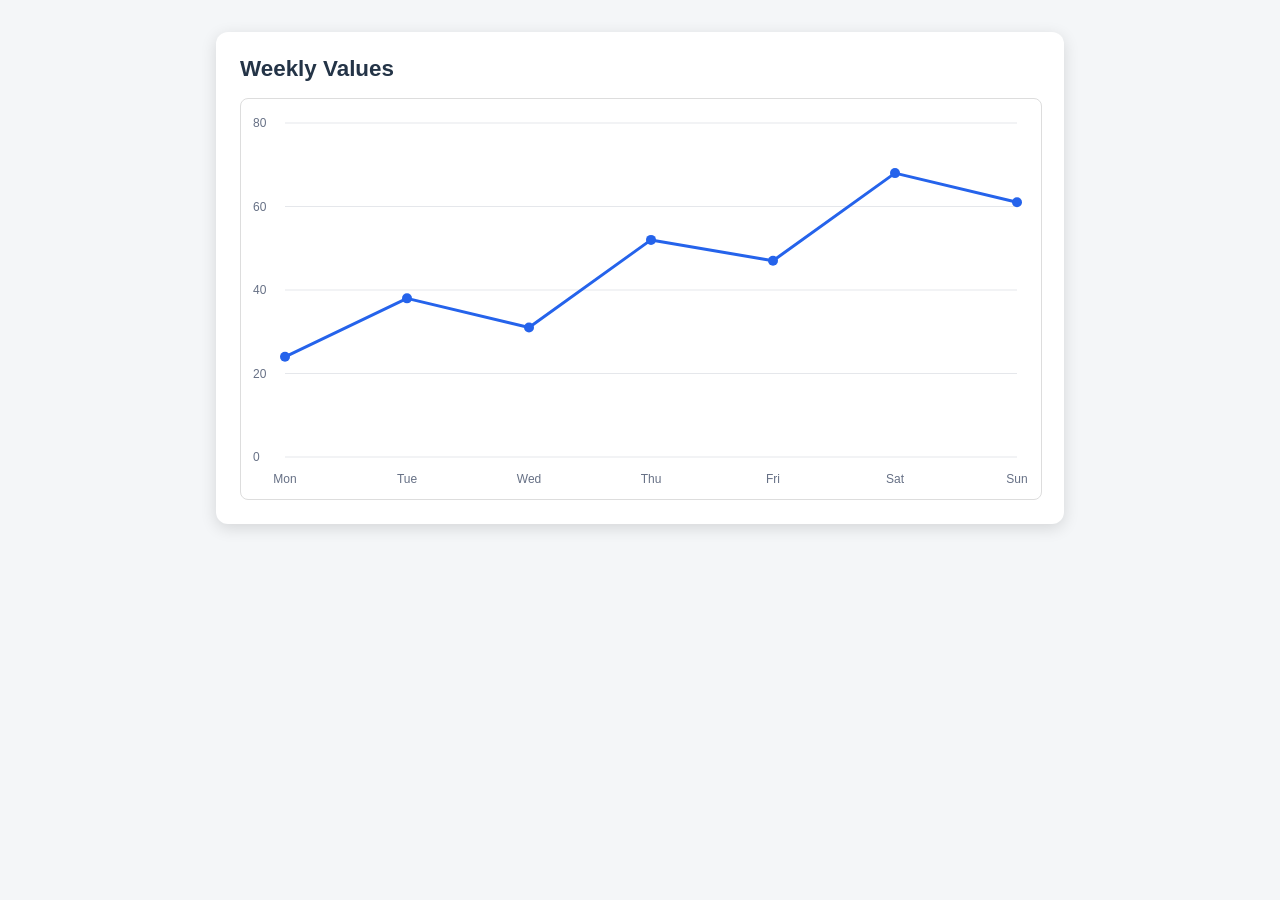
<file: Software/display.html>
<!DOCTYPE html>
<html lang="en">
<head>
	<meta charset="UTF-8">
	<meta name="viewport" content="width=device-width, initial-scale=1.0">
	<title>Simple Graph Display</title>
	<link rel="stylesheet" href="display.css">
</head>
<body>
	<section class="graph-card">
		<h1>Weekly Values</h1>
		<canvas id="graph" aria-label="Line graph of weekly values"></canvas>
	</section>
	<script>
		const canvas = document.getElementById('graph');
		const ctx = canvas.getContext('2d');
		const labels = ['Mon', 'Tue', 'Wed', 'Thu', 'Fri', 'Sat', 'Sun'];
		const values = [24, 38, 31, 52, 47, 68, 61];

		function drawGraph() {
			const scale = window.devicePixelRatio || 1;
			const width = canvas.clientWidth;
			const height = canvas.clientHeight;
			canvas.width = width * scale;
			canvas.height = height * scale;
			ctx.setTransform(scale, 0, 0, scale, 0, 0);
			ctx.clearRect(0, 0, width, height);

			const pad = { top: 24, right: 24, bottom: 42, left: 44 };
			const plotWidth = width - pad.left - pad.right;
			const plotHeight = height - pad.top - pad.bottom;
			const max = 80;

			ctx.font = '12px Arial';
			ctx.fillStyle = '#667085';
			ctx.strokeStyle = '#e5e7eb';
			for (let value = 0; value <= max; value += 20) {
				const y = pad.top + plotHeight - value / max * plotHeight;
				ctx.beginPath(); ctx.moveTo(pad.left, y); ctx.lineTo(width - pad.right, y); ctx.stroke();
				ctx.fillText(value, 12, y + 4);
			}

			const points = values.map((value, i) => ({
				x: pad.left + i / (values.length - 1) * plotWidth,
				y: pad.top + plotHeight - value / max * plotHeight
			}));
			ctx.strokeStyle = '#2563eb'; ctx.lineWidth = 3; ctx.lineJoin = 'round';
			ctx.beginPath();
			points.forEach((point, i) => i ? ctx.lineTo(point.x, point.y) : ctx.moveTo(point.x, point.y));
			ctx.stroke();
			points.forEach((point, i) => {
				ctx.fillStyle = '#2563eb'; ctx.beginPath(); ctx.arc(point.x, point.y, 5, 0, Math.PI * 2); ctx.fill();
				ctx.fillStyle = '#667085'; ctx.textAlign = 'center'; ctx.fillText(labels[i], point.x, height - 16);
			});
		}
		window.addEventListener('resize', drawGraph);
		drawGraph();
	</script>
</body>
</html>
</file>
<file: Software/display.css>
body { margin: 0; padding: 2rem; font-family: Arial, sans-serif; background: #f4f6f8; }
.graph-card { max-width: 800px; margin: auto; padding: 1.5rem; background: #fff; border-radius: 12px; box-shadow: 0 4px 16px #0002; }
h1 { margin: 0 0 1rem; font-size: 1.4rem; color: #243447; }
canvas { display: block; width: 100%; height: 400px; border: 1px solid #ddd; border-radius: 8px; }
</file>
